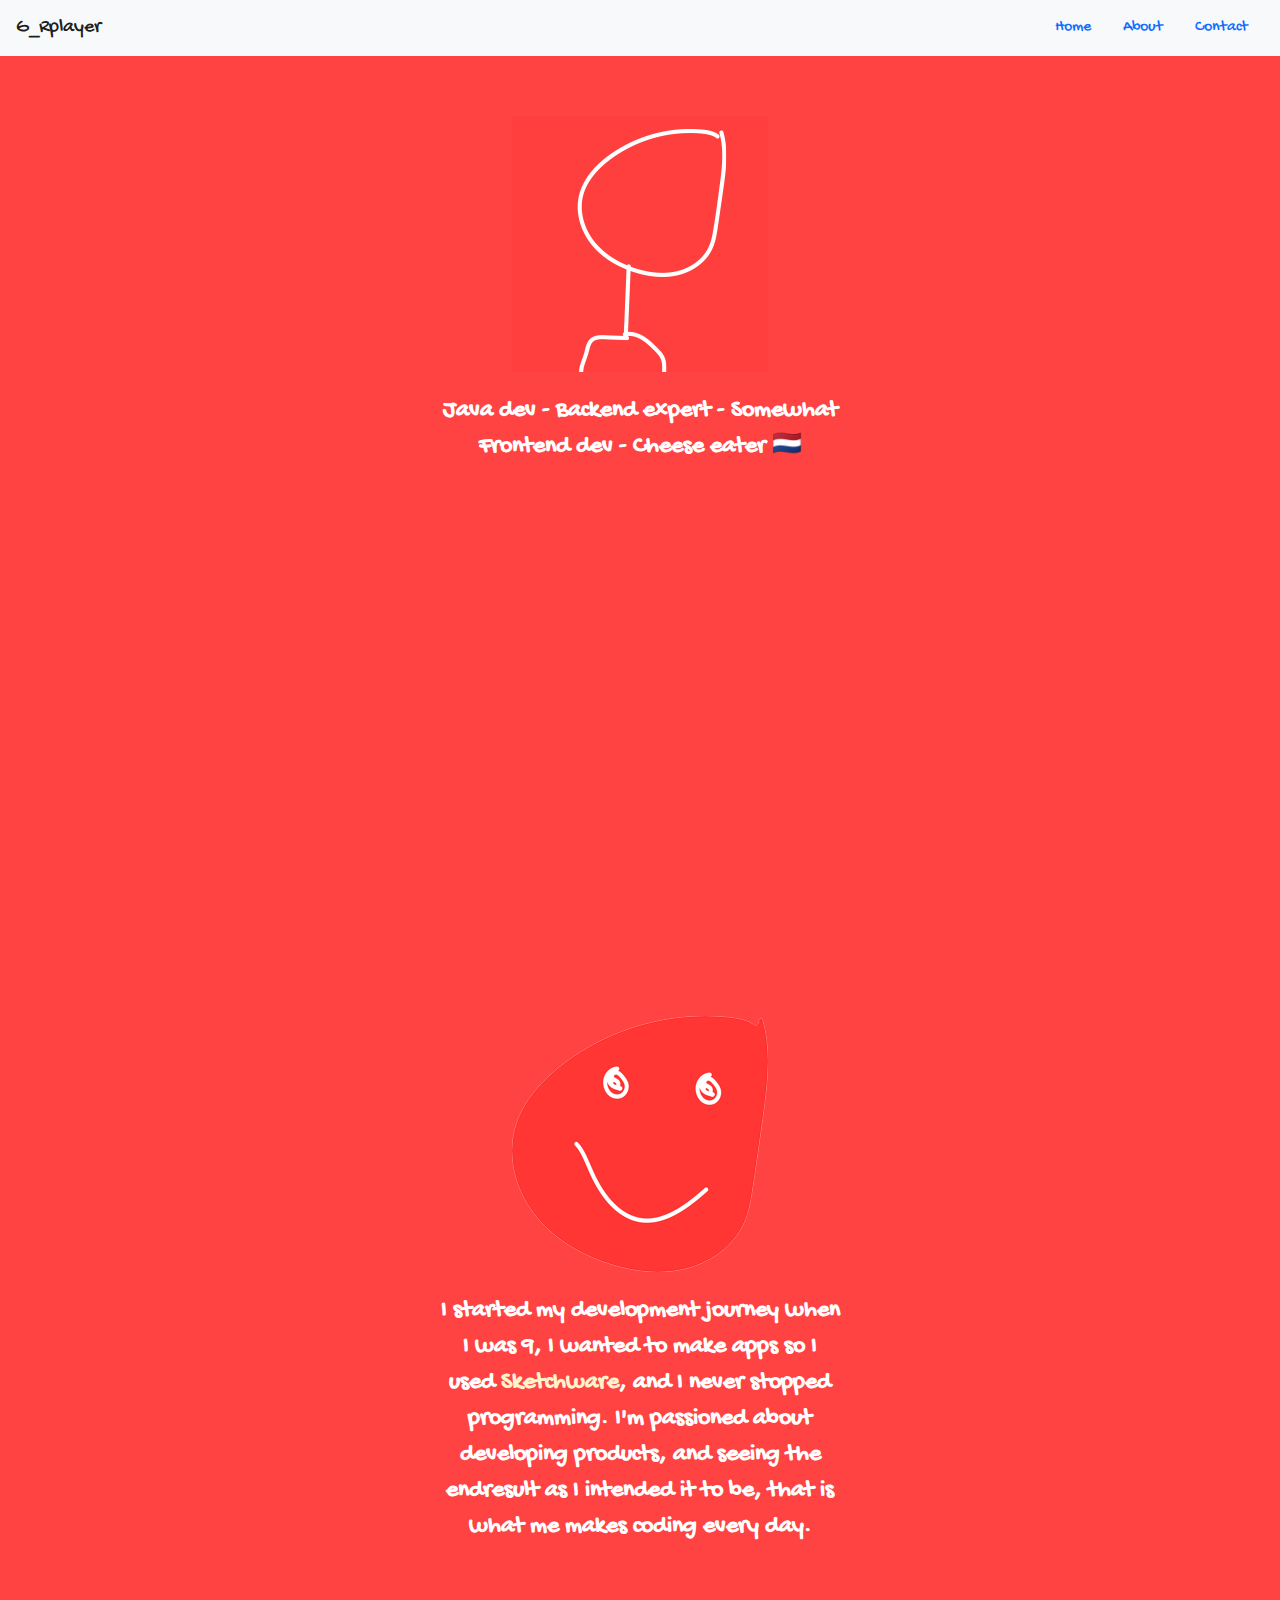
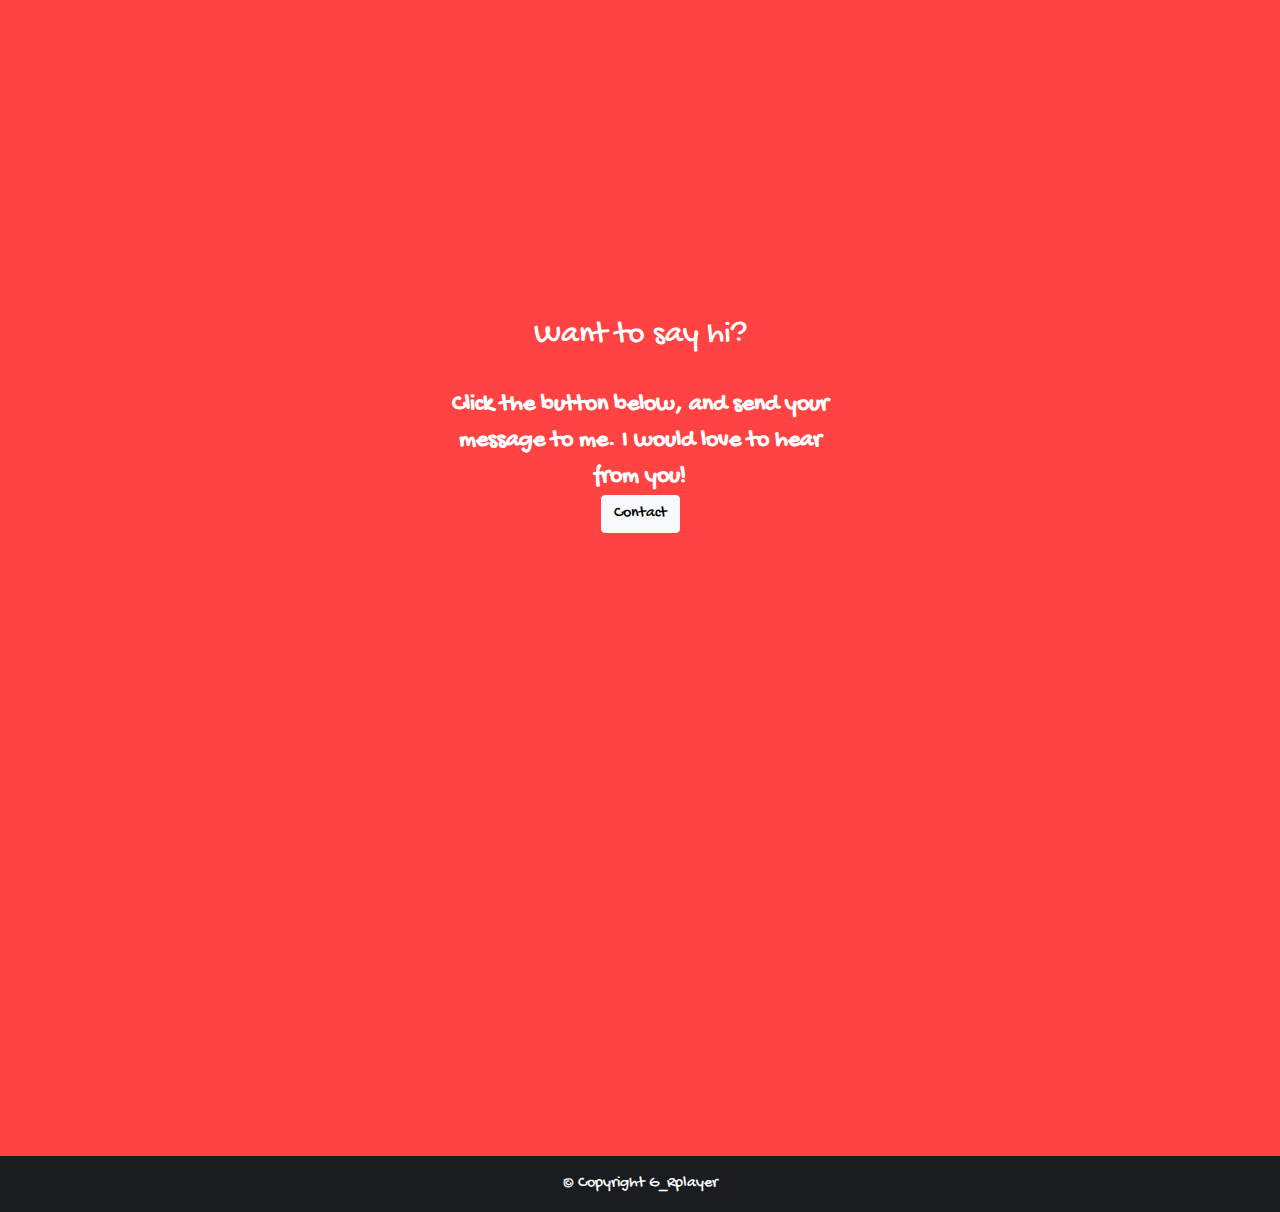
<file: index.html>
<!DOCTYPE html>
<html>
    <head>
        <meta charset="UTF-8">
        <meta name="viewport" content="width=device-width, initial-scale=1">
        <meta name="description" content="The website of G_Rplayer, a java dev and a backend expert.">
        <meta name="keywords" content="Java, Backend, G_Rplayer">
        <meta name="author" content="G_Rplayer">
        <title>G_Rplayer</title>

        <link rel="stylesheet" href="/bootstrap-5.0.1-dist/css/bootstrap.css">
        <link rel="stylesheet" href="/css/styles.css">
        <script src="/bootstrap-5.0.1-dist/js/bootstrap.js"></script>
    </head>
    <body style="position: relative" data-bs-spy="scroll" data-bs-target="#navbar" data-bs-offset="0" class="scrollspy-main" tabindex="0">
        <nav id="navbar" class="sticky navbar navbar-light bg-light px-3">
            <a class="navbar-brand" href="#">G_Rplayer</a>
            <ul class="nav nav-pills">
                <li class="nav-item">
                    <a class="nav-link" href="#home">Home</a>
                </li>
                <li class="nav-item">
                    <a class="nav-link" href="#about">About</a>
                </li>
                <li class="nav-item">
                    <a class="nav-link" href="#contact">Contact</a>
                </li>
            </ul>
        </nav>
        <section class="container-fluid d-flex h-100 flex-column" id="home">
            <div class="row d-flex align-items-center">
                <div class="col-sm"></div>
                <div class="col-sm" style="text-align: center">
                    <div style="margin-top: 15%"></div>
                    <img src="/img/profile.png" class="profile"><br />
                    <strong class="subtitle-profile">
                        Java dev - Backend expert - Somewhat Frontend dev - Cheese eater 🇳🇱
                    </strong>
                </div>
                <div class="col-sm"></div>
            </div>
        </section>
        <section class="container-fluid d-flex h-100 flex-column" id="about">
            <div class="row d-flex align-items-center">
                <div class="col-sm"></div>
                <div class="col-sm" style="text-align: center">
                    <div style="margin-top: 15%"></div>
                    <img src="/img/stick_head_256x256.png" class="profile"><br />
                    <strong class="subtitle-profile">
                        I started my development journey when I was 9, I wanted to make apps so I used <a href="https://docs.sketchware.io" target="_blank">Sketchware</a>, and I never stopped programming.
                    </strong>
                    <strong class="subtitle-profile">
                        I'm passioned about developing products, and seeing the endresult as I intended it to be, that is what me makes coding every day.
                    </strong>
                </div>
                <div class="col-sm"></div>
            </div>
        </section>
        <section class="container-fluid d-flex h-100 flex-column" id="contact">
            <div class="row d-flex align-items-center">
                <div class="col-sm"></div>
                <div class="col-sm" style="text-align: center">
                    <div style="margin-top: 15%"></div>
                    <p class="h2">Want to say hi?</p><br />
                    <strong class="subtitle-profile">
                        Click the button below, and send your message to me. I would love to hear from you!
                    </strong><br />
                    <a href="/contact">
                        <button type="button" class="btn btn-light">Contact</button>
                    </a>
                </div>
                <div class="col-sm"></div>
            </div>
        </section>
        <footer class="bg-dark text-center text-lg-start">
            <div class="text-center p-3" style="background-color: rgba(0, 0, 0, 0.2);">
                © Copyright G_Rplayer
            </div>
        </footer>
        <!-- Global site tag (gtag.js) - Google Analytics -->
        <script async src="https://www.googletagmanager.com/gtag/js?id=G-KQSL781V5J"></script>
        <script>
          window.dataLayer = window.dataLayer || [];
          function gtag(){dataLayer.push(arguments);}
          gtag('js', new Date());

          gtag('config', 'G-KQSL781V5J');
        </script>
    </body>
</html>
</file>
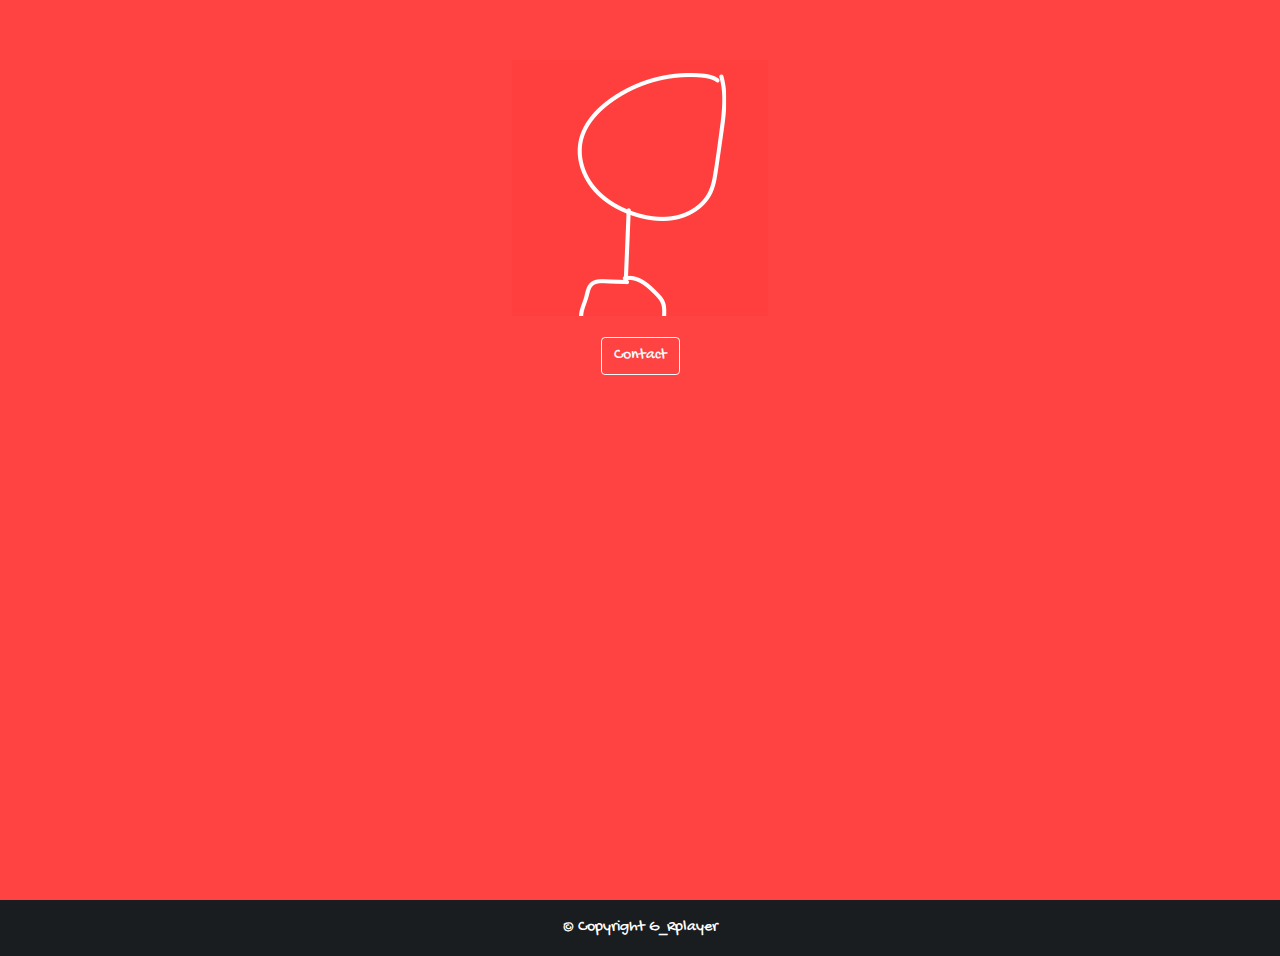
<file: contact/index.html>
<!DOCTYPE html>
<html>
<head>
    <meta charset="UTF-8">
    <meta name="viewport" content="width=device-width, initial-scale=1">
    <meta name="description" content="The website of G_Rplayer, a java dev and a backend expert.">
    <meta name="keywords" content="Java, Backend, G_Rplayer">
    <meta name="author" content="G_Rplayer">
    <title>G_Rplayer</title>

    <link rel="stylesheet" href="/bootstrap-5.0.1-dist/css/bootstrap.css">
    <link rel="stylesheet" href="/css/styles.css">
    <script src="/bootstrap-5.0.1-dist/js/bootstrap.js"></script>
</head>
<body>
    <section class="container-fluid d-flex h-100 flex-column">
        <div class="row d-flex align-items-center">
            <div class="col-sm"></div>
            <div class="col-sm" style="text-align: center">
                <div style="margin-top: 15%"></div>
                <img src="/img/profile.png" class="profile"><br />
                <!-- Button trigger modal -->
                <button type="button" class="btn btn-outline-light contact-btn" data-bs-toggle="modal" data-bs-target="#contactModel">
                    Contact
                </button>

                <!-- Modal -->
                <div class="modal fade" id="contactModel" tabindex="-1" aria-labelledby="contactModelLabel" aria-hidden="true">
                    <div class="modal-dialog">
                        <div class="modal-content" style="color:#000000">
                            <div class="modal-header">
                                <h5 class="modal-title" id="contactModelLabel">Contact</h5>
                                <button type="button" class="btn-close" data-bs-dismiss="modal" aria-label="Close"></button>
                            </div>
                            <div class="modal-body">
                                <strong>
                                    <div id="email"></div><br />
                                    <strong>
                                        I'm putting it here, so it is hidden for bots :)
                                    </strong>
                                </strong>
                            </div>
                            <div class="modal-footer">
                                <button type="button" class="btn btn-outline-danger" data-bs-dismiss="modal">Close</button>
                            </div>
                        </div>
                    </div>
                </div>
            </div>
            <div class="col-sm"></div>
        </div>
    </section>
    <footer class="bg-dark text-center text-lg-start">
        <div class="text-center p-3" style="background-color: rgba(0, 0, 0, 0.2);">
            © Copyright G_Rplayer
        </div>
        <script>
            document.querySelector(".contact-btn").addEventListener("click", function () {
                document.querySelector("#email").innerHTML = "<a href=\"mailto:grplayerwastaken@gmail.com?subject=My awesome subject\" class=\"text-body\">Email me</a>";
            });
        </script>
    </footer>
</body>
</html>
</file>
<file: css/styles.css>
@import url('https://fonts.googleapis.com/css2?family=Gochi+Hand&display=swap');

body,html {
    height: 100%;
    background: #ff4242;
    color: #ffffff;
    font-family: 'Gochi Hand', cursive;
}

img::selection,br::selection {
    background: transparent;
}

::selection {
    background: #cb0000;
    color:#fff3cd;
}

section {
    height: 100%;
}

.sticky {
    position: -webkit-sticky;
    position: sticky;
    top: 0;
}

.profile {
    margin-bottom: 5%;
}

a {
    color:#fff3cd;
    text-decoration: none;
}

a:hover {
    color:#fff3cd;
    text-decoration: underline;
}

.subtitle-profile {
    font-size: 150%;
}
</file>
